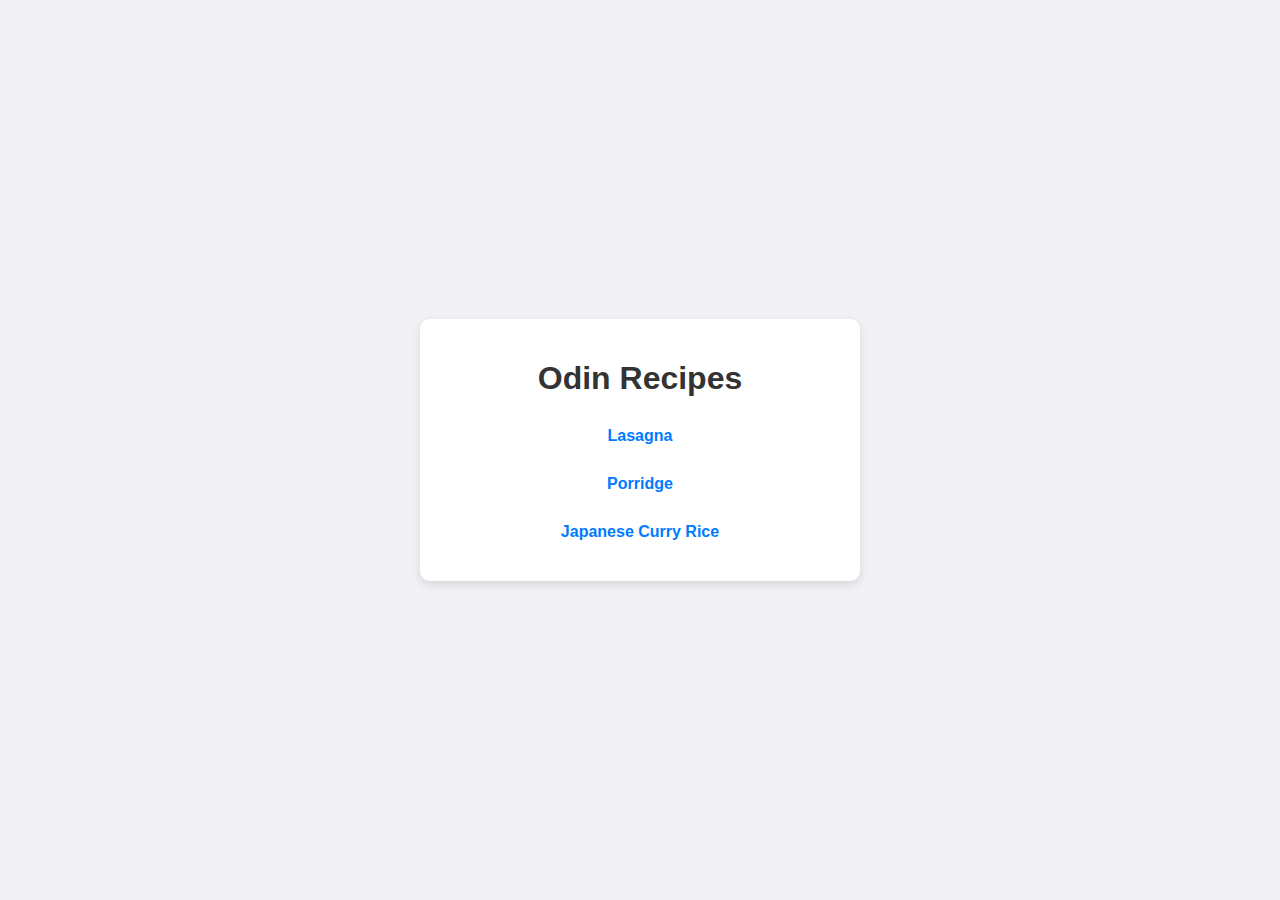
<file: index.html>
<!DOCTYPE html>
<html lang="en">
<head>
    <meta charset="UTF-8">
    <meta name="viewport" content="width=device-width, initial-scale=1.0">
    <title>Odin Recipes</title>
    <link rel="stylesheet" href="styles.css">
</head>
<body>
    <div class="container">
        <h1 class="title">Odin Recipes</h1>
        <ul class="recipe-list">
            <li class="recipe-item"><a href="recipes/lasagna.html" class="recipe-link">Lasagna</a></li>
            <li class="recipe-item"><a href="recipes/porridge.html" class="recipe-link">Porridge</a></li>
            <li class="recipe-item"><a href="recipes/japanese_curry_rice.html" class="recipe-link">Japanese Curry Rice</a></li>
        </ul>
    </div>
</body>
</html>
</file>
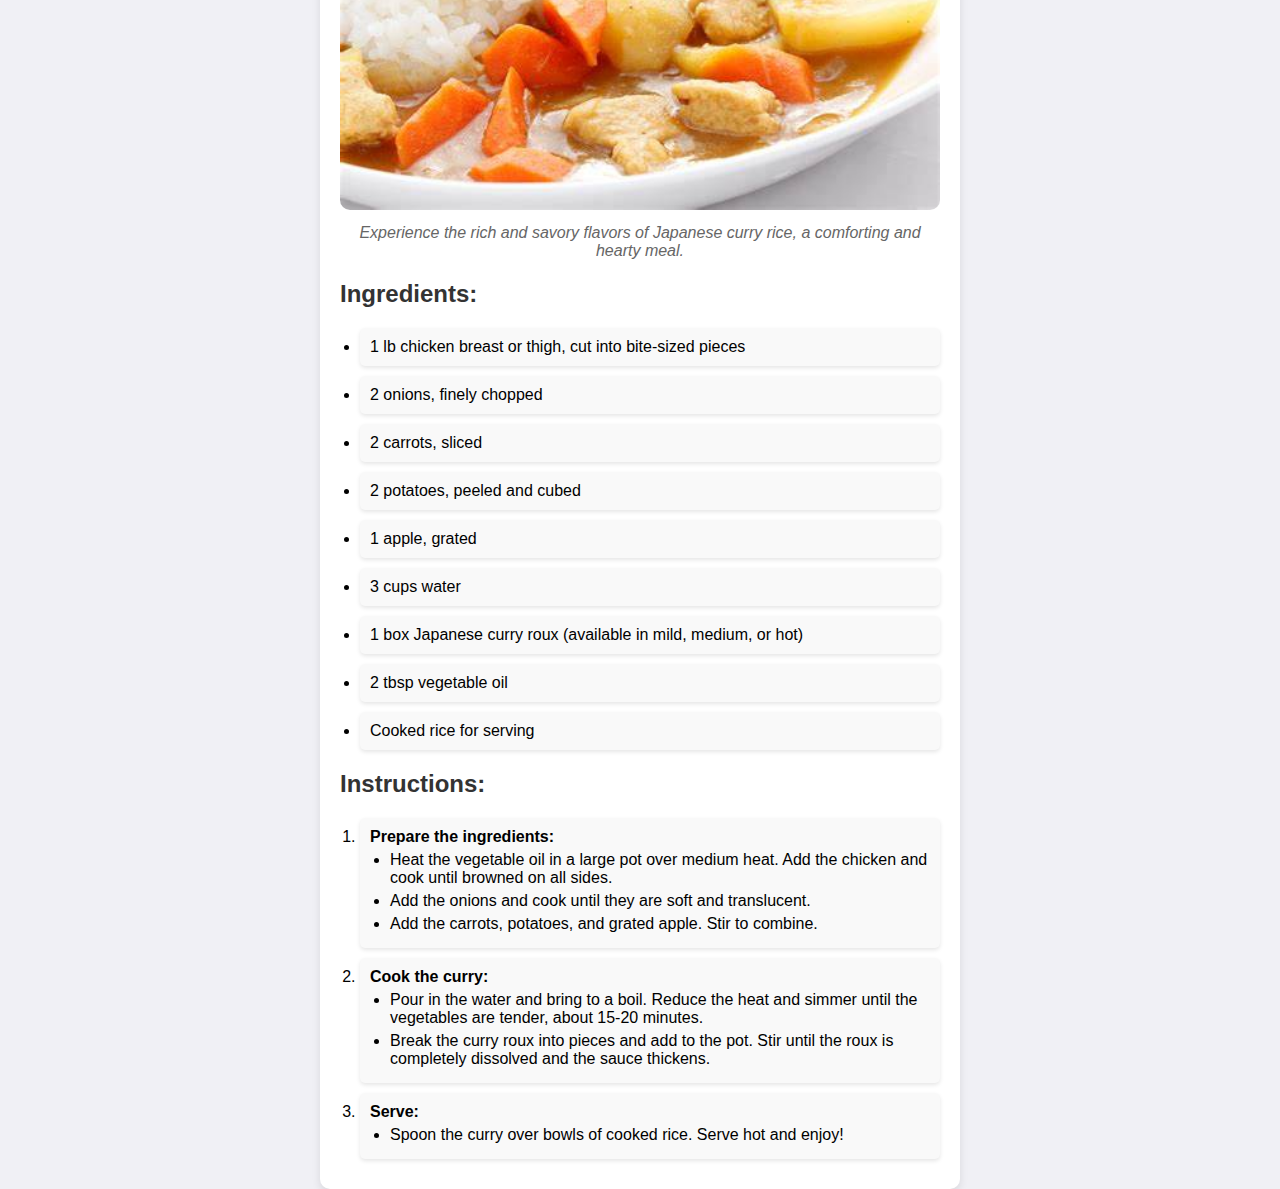
<file: recipes/japanese_curry_rice.html>
<!DOCTYPE html>
<html lang="en">
<head>
    <meta charset="UTF-8">
    <meta name="viewport" content="width=device-width, initial-scale=1.0">
    <title>Porridge</title>
    <link rel="stylesheet" href="styles.css">
</head>
<body>
    <div class="container">
        <h1 class="title">Japanese Curry Rice</h1>
        <figure class="recipe-figure">
            <img src="../images/japanese_curry_rice.jpg" alt="Japanese curry rice" class="recipe-image" height="310">
            <figcaption class="recipe-caption">Experience the rich and savory flavors of Japanese curry rice, a comforting and hearty meal.</figcaption>
        </figure>        
    
        <h2 class="section-title">Ingredients:</h2>
        <ul class="ingredients-list">
            <li class="ingredient-item">1 lb chicken breast or thigh, cut into bite-sized pieces</li>
            <li class="ingredient-item">2 onions, finely chopped</li>
            <li class="ingredient-item">2 carrots, sliced</li>
            <li class="ingredient-item">2 potatoes, peeled and cubed</li>
            <li class="ingredient-item">1 apple, grated</li>
            <li class="ingredient-item">3 cups water</li>
            <li class="ingredient-item">1 box Japanese curry roux (available in mild, medium, or hot)</li>
            <li class="ingredient-item">2 tbsp vegetable oil</li>
            <li class="ingredient-item">Cooked rice for serving</li>
        </ul>
        
        <h2 class="section-title">Instructions:</h2>
        <ol class="instructions-list">
            <li class="instruction-step"><strong>Prepare the ingredients:</strong>
                <ul class="sub-list">
                    <li class="sub-item">Heat the vegetable oil in a large pot over medium heat. Add the chicken and cook until browned on all sides.</li>
                    <li class="sub-item">Add the onions and cook until they are soft and translucent.</li>
                    <li class="sub-item">Add the carrots, potatoes, and grated apple. Stir to combine.</li>
                </ul>
            </li>
            <li class="instruction-step"><strong>Cook the curry:</strong>
                <ul class="sub-list">
                    <li class="sub-item">Pour in the water and bring to a boil. Reduce the heat and simmer until the vegetables are tender, about 15-20 minutes.</li>
                    <li class="sub-item">Break the curry roux into pieces and add to the pot. Stir until the roux is completely dissolved and the sauce thickens.</li>
                </ul>
            </li>
            <li class="instruction-step"><strong>Serve:</strong>
                <ul class="sub-list">
                    <li class="sub-item">Spoon the curry over bowls of cooked rice. Serve hot and enjoy!</li>
                </ul>
            </li>
        </ol>
    </div>
</body>
</html>
</file>
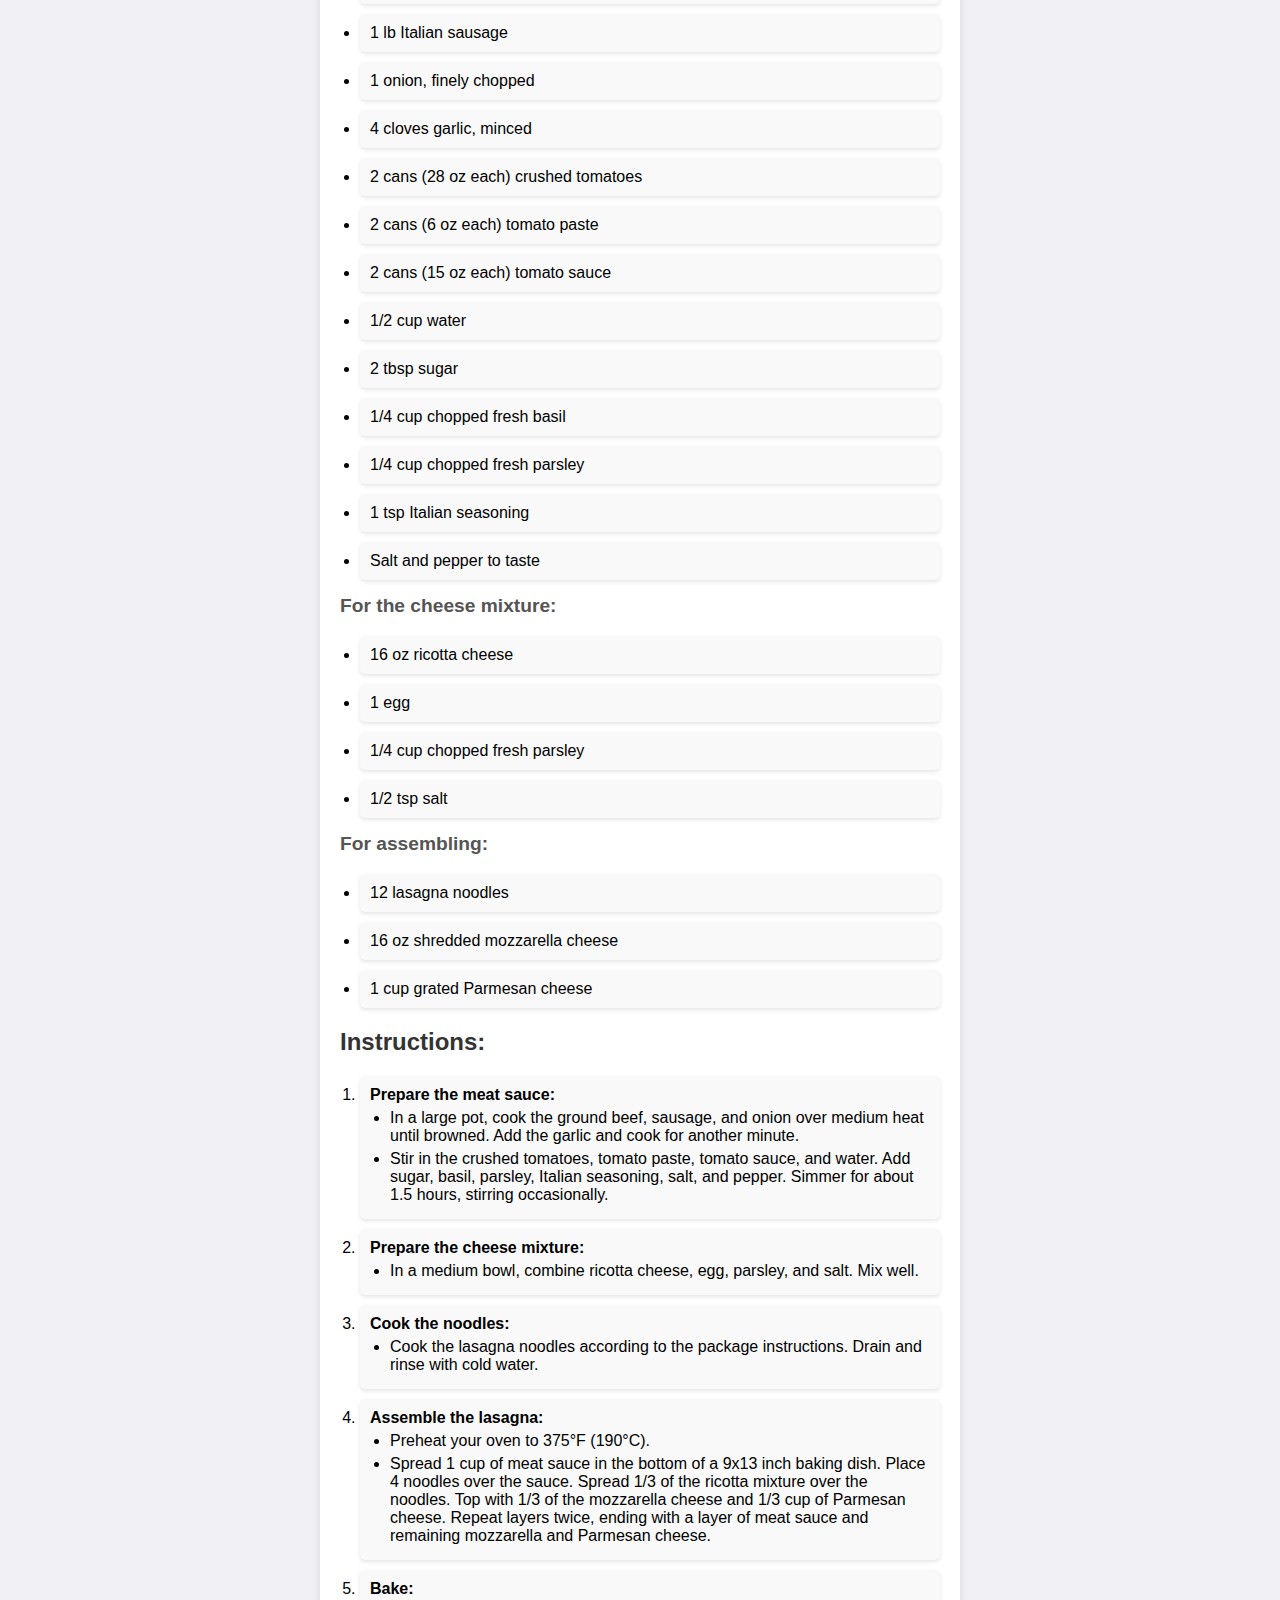
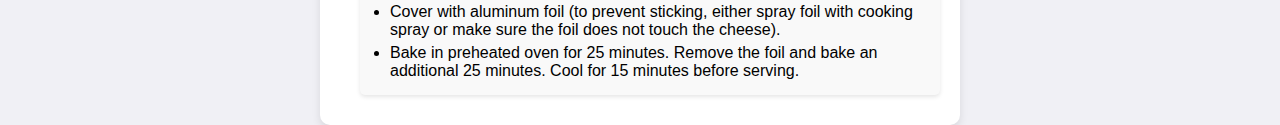
<file: recipes/lasagna.html>
<!DOCTYPE html>
<html lang="en">
<head>
    <meta charset="UTF-8">
    <meta name="viewport" content="width=device-width, initial-scale=1.0">
    <title>Lasagna</title>
    <link rel="stylesheet" href="styles.css">
</head>
<body>
    <div class="container">
        <h1 class="title">Lasagna</h1>
        <figure class="recipe-figure">
            <img src="../images/lasagna.jpg" alt="lasagna" class="recipe-image" height="310">
            <figcaption class="recipe-caption">Savor the layers of tender pasta, rich meat sauce, and creamy cheeses in this classic lasagna.</figcaption>
        </figure>

        <h2 class="section-title">Ingredients:</h2>
        <h3 class="sub-section-title">For the meat sauce:</h3>
        <ul class="ingredients-list">
            <li class="ingredient-item">1 lb ground beef</li>
            <li class="ingredient-item">1 lb Italian sausage</li>
            <li class="ingredient-item">1 onion, finely chopped</li>
            <li class="ingredient-item">4 cloves garlic, minced</li>
            <li class="ingredient-item">2 cans (28 oz each) crushed tomatoes</li>
            <li class="ingredient-item">2 cans (6 oz each) tomato paste</li>
            <li class="ingredient-item">2 cans (15 oz each) tomato sauce</li>
            <li class="ingredient-item">1/2 cup water</li>
            <li class="ingredient-item">2 tbsp sugar</li>
            <li class="ingredient-item">1/4 cup chopped fresh basil</li>
            <li class="ingredient-item">1/4 cup chopped fresh parsley</li>
            <li class="ingredient-item">1 tsp Italian seasoning</li>
            <li class="ingredient-item">Salt and pepper to taste</li>
        </ul>
        
        <h3 class="sub-section-title">For the cheese mixture:</h3>
        <ul class="ingredients-list">
            <li class="ingredient-item">16 oz ricotta cheese</li>
            <li class="ingredient-item">1 egg</li>
            <li class="ingredient-item">1/4 cup chopped fresh parsley</li>
            <li class="ingredient-item">1/2 tsp salt</li>
        </ul>
        
        <h3 class="sub-section-title">For assembling:</h3>
        <ul class="ingredients-list">
            <li class="ingredient-item">12 lasagna noodles</li>
            <li class="ingredient-item">16 oz shredded mozzarella cheese</li>
            <li class="ingredient-item">1 cup grated Parmesan cheese</li>
        </ul>
        
        <h2 class="section-title">Instructions:</h2>
        <ol class="instructions-list">
            <li class="instruction-step"><strong>Prepare the meat sauce:</strong>
                <ul class="sub-list">
                    <li class="sub-item">In a large pot, cook the ground beef, sausage, and onion over medium heat until browned. Add the garlic and cook for another minute.</li>
                    <li class="sub-item">Stir in the crushed tomatoes, tomato paste, tomato sauce, and water. Add sugar, basil, parsley, Italian seasoning, salt, and pepper. Simmer for about 1.5 hours, stirring occasionally.</li>
                </ul>
            </li>
            <li class="instruction-step"><strong>Prepare the cheese mixture:</strong>
                <ul class="sub-list">
                    <li class="sub-item">In a medium bowl, combine ricotta cheese, egg, parsley, and salt. Mix well.</li>
                </ul>
            </li>
            <li class="instruction-step"><strong>Cook the noodles:</strong>
                <ul class="sub-list">
                    <li class="sub-item">Cook the lasagna noodles according to the package instructions. Drain and rinse with cold water.</li>
                </ul>
            </li>
            <li class="instruction-step"><strong>Assemble the lasagna:</strong>
                <ul class="sub-list">
                    <li class="sub-item">Preheat your oven to 375°F (190°C).</li>
                    <li class="sub-item">Spread 1 cup of meat sauce in the bottom of a 9x13 inch baking dish. Place 4 noodles over the sauce. Spread 1/3 of the ricotta mixture over the noodles. Top with 1/3 of the mozzarella cheese and 1/3 cup of Parmesan cheese. Repeat layers twice, ending with a layer of meat sauce and remaining mozzarella and Parmesan cheese.</li>
                </ul>
            </li>
            <li class="instruction-step"><strong>Bake:</strong>
                <ul class="sub-list">
                    <li class="sub-item">Cover with aluminum foil (to prevent sticking, either spray foil with cooking spray or make sure the foil does not touch the cheese).</li>
                    <li class="sub-item">Bake in preheated oven for 25 minutes. Remove the foil and bake an additional 25 minutes. Cool for 15 minutes before serving.</li>
                </ul>
            </li>
        </ol>
    </div>
</body>
</html>
</file>
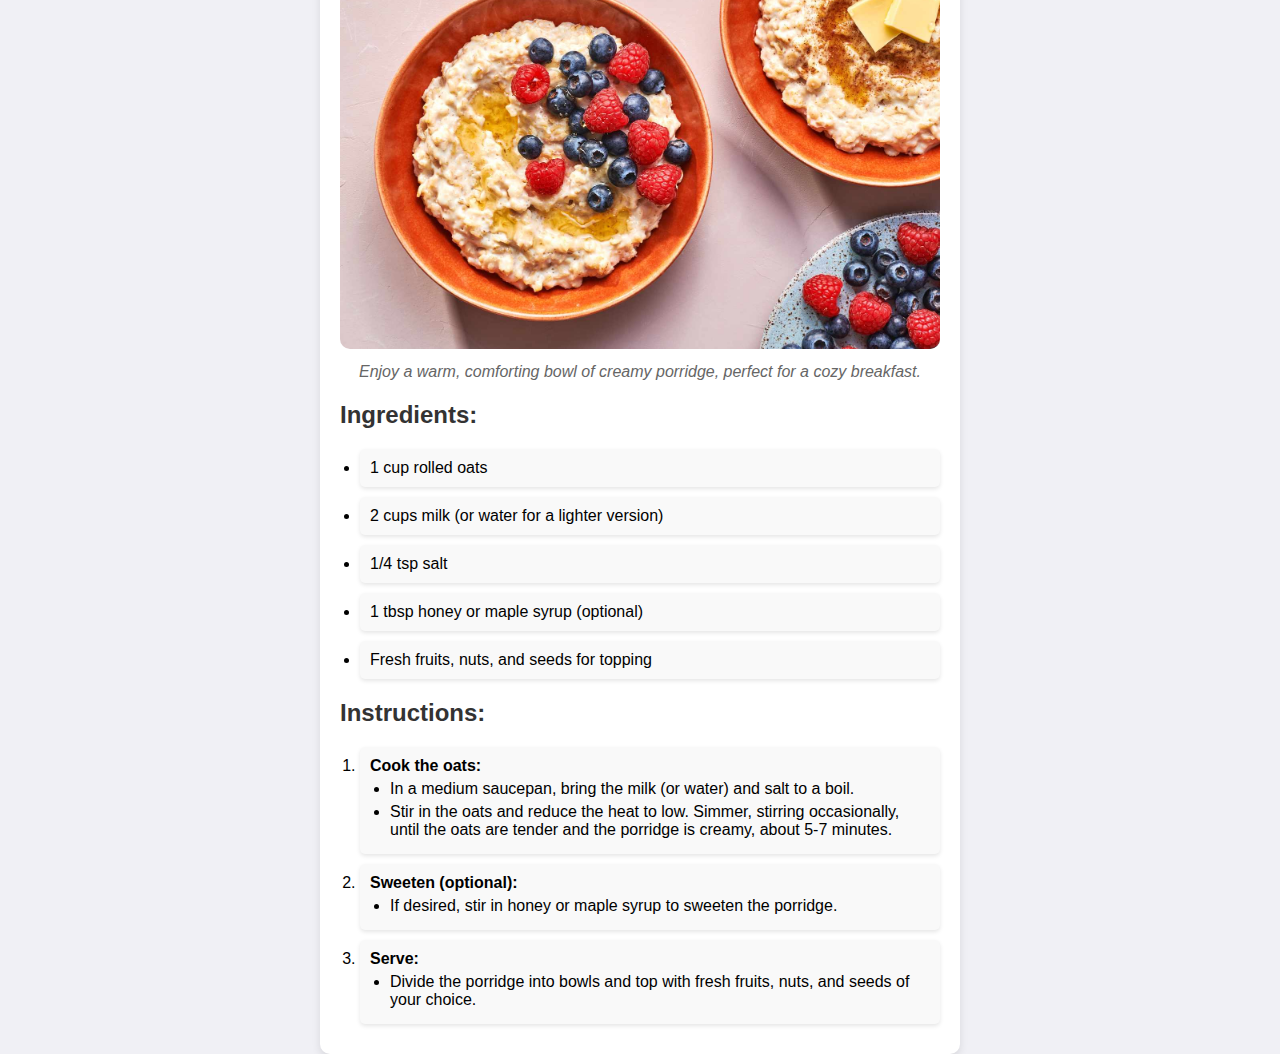
<file: recipes/porridge.html>
<!DOCTYPE html>
<html lang="en">
<head>
    <meta charset="UTF-8">
    <meta name="viewport" content="width=device-width, initial-scale=1.0">
    <title>Porridge</title>
    <link rel="stylesheet" href="styles.css">
</head>
<body>
    <div class="container">
        <h1 class="title">Porridge</h1>
        <figure class="recipe-figure">
            <img src="../images/porridge.jpg" alt="porridge" class="recipe-image" height="310">
            <figcaption class="recipe-caption">Enjoy a warm, comforting bowl of creamy porridge, perfect for a cozy breakfast.</figcaption>
        </figure>

        <h2 class="section-title">Ingredients:</h2>
        <ul class="ingredients-list">
            <li class="ingredient-item">1 cup rolled oats</li>
            <li class="ingredient-item">2 cups milk (or water for a lighter version)</li>
            <li class="ingredient-item">1/4 tsp salt</li>
            <li class="ingredient-item">1 tbsp honey or maple syrup (optional)</li>
            <li class="ingredient-item">Fresh fruits, nuts, and seeds for topping</li>
        </ul>
        
        <h2 class="section-title">Instructions:</h2>
        <ol class="instructions-list">
            <li class="instruction-step"><strong>Cook the oats:</strong>
                <ul class="sub-list">
                    <li class="sub-item">In a medium saucepan, bring the milk (or water) and salt to a boil.</li>
                    <li class="sub-item">Stir in the oats and reduce the heat to low. Simmer, stirring occasionally, until the oats are tender and the porridge is creamy, about 5-7 minutes.</li>
                </ul>
            </li>
            <li class="instruction-step"><strong>Sweeten (optional):</strong>
                <ul class="sub-list">
                    <li class="sub-item">If desired, stir in honey or maple syrup to sweeten the porridge.</li>
                </ul>
            </li>
            <li class="instruction-step"><strong>Serve:</strong>
                <ul class="sub-list">
                    <li class="sub-item">Divide the porridge into bowls and top with fresh fruits, nuts, and seeds of your choice.</li>
                </ul>
            </li>
        </ol>
    </div>
</body>
</html>
</file>
<file: styles.css>
/* styles.css */

body {
    font-family: 'Helvetica Neue', Arial, sans-serif;
    background-color: #f0f0f5;
    margin: 0;
    padding: 0;
    display: flex;
    justify-content: center;
    align-items: center;
    height: 100vh;
}

.container {
    background-color: #fff;
    padding: 20px;
    border-radius: 10px;
    box-shadow: 0 4px 8px rgba(0, 0, 0, 0.1);
    max-width: 400px;
    width: 100%;
    text-align: center;
}

.title {
    color: #333;
    margin-bottom: 20px;
    font-size: 2em;
}

.recipe-list {
    list-style-type: none;
    padding: 0;
    margin: 0;
}

.recipe-item {
    margin: 10px 0;
}

.recipe-link {
    text-decoration: none;
    color: #007BFF;
    font-weight: bold;
    display: block;
    padding: 10px;
    border-radius: 5px;
    transition: background-color 0.3s ease;
}

.recipe-link:hover {
    background-color: #e0e0e0;
}
</file>
<file: recipes/styles.css>
/* styles.css */

body {
    font-family: 'Helvetica Neue', Arial, sans-serif;
    background-color: #f0f0f5;
    margin: 0;
    padding: 0;
    display: flex;
    justify-content: center;
    align-items: center;
    height: 100vh;
}

.container {
    background-color: #fff;
    padding: 20px;
    border-radius: 10px;
    box-shadow: 0 4px 8px rgba(0, 0, 0, 0.1);
    max-width: 600px;
    width: 100%;
    text-align: center;
}

.title {
    color: #333;
    margin-bottom: 20px;
    font-size: 2em;
}

.recipe-figure {
    margin: 20px 0;
}

.recipe-image {
    border-radius: 10px;
    width: 100%;
    height: auto; /* Ensures the image maintains its aspect ratio */
}

.recipe-caption {
    font-style: italic;
    color: #666;
    margin-top: 10px;
}

.section-title {
    color: #333;
    margin-top: 20px;
    font-size: 1.5em;
    text-align: left;
}

.sub-section-title {
    color: #555;
    margin-top: 15px;
    font-size: 1.2em;
    text-align: left;
}

.ingredients-list, .instructions-list {
    list-style-type: none;
    padding: 0;
    margin: 0;
    text-align: left;
}

.ingredient-item, .instruction-step {
    background-color: #f9f9f9;
    margin: 10px 0;
    padding: 10px;
    border-radius: 5px;
    box-shadow: 0 2px 4px rgba(0, 0, 0, 0.1);
}

.ingredients-list {
    list-style-type: disc;
    padding-left: 20px;
}

.instructions-list {
    list-style-type: decimal;
    padding-left: 20px;
}

.sub-list {
    list-style-type: disc;
    padding-left: 20px;
}

.sub-item {
    margin: 5px 0;
}
</file>
